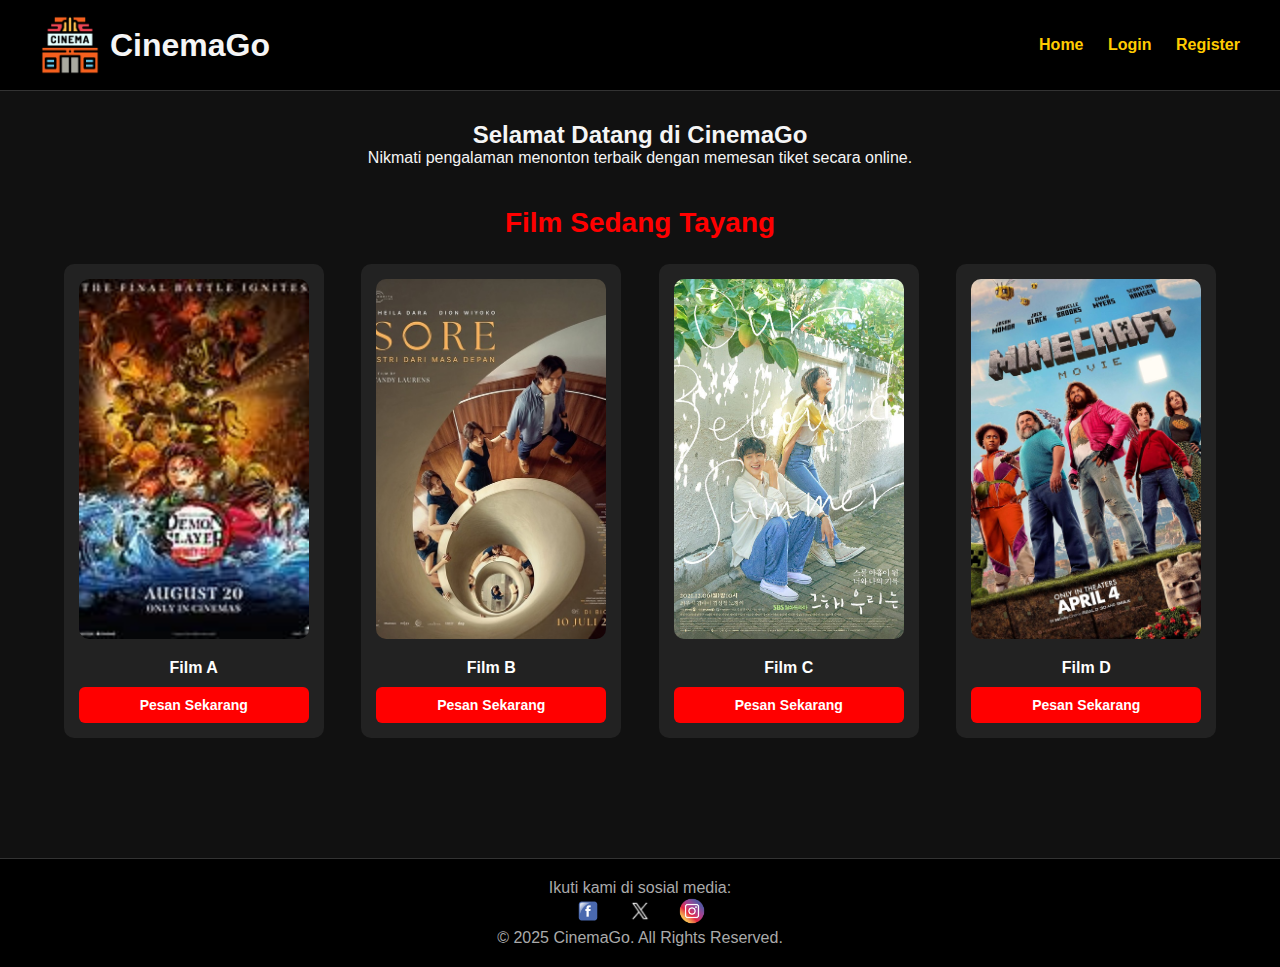
<file: index.html>
<!DOCTYPE html>
<html lang="en">
<head>
    <meta charset="UTF-8">
    <meta name="viewport" content="width=device-width, initial-scale=1.0">
    <title>CinemaGo - Home</title>
    <link rel="stylesheet" href="stylehome.css">
    <link rel="icon" href="asset/cinema.png">
</head>
<body>
    <header>
        <div class="logo">
            <img src="asset/cinema.png" alt="Cinema Logo">
            <h1>CinemaGo</h1>
        </div>
        <nav>
            <a href="index.html">Home</a>
            <a href="login.html">Login</a>
            <a href="register.html">Register</a>
        </nav>
    </header>

    <main>
        <section class="hero">
            <h2>Selamat Datang di CinemaGo</h2>
            <p>Nikmati pengalaman menonton terbaik dengan memesan tiket secara online.</p>
        </section>

        <!-- Daftar Film -->
       <section class="movies">
    <h2>Film Sedang Tayang</h2>
    <div class="movie-grid">
        <div class="movie-card">
            <img src="asset/film1.jpeg" alt="Film 1">
            <h3>Film A</h3>
            <a href="login.html" class="btn-movie">Pesan Sekarang</a>
        </div>
        <div class="movie-card">
            <img src="asset/film2.jpg" alt="Film 2">
            <h3>Film B</h3>
            <a href="login.html" class="btn-movie">Pesan Sekarang</a>
        </div>
        <div class="movie-card">
            <img src="asset/film3.jpg" alt="Film 3">
            <h3>Film C</h3>
            <a href="login.html" class="btn-movie">Pesan Sekarang</a>
        </div>
        <div class="movie-card">
            <img src="asset/film4.jpg" alt="Film 4">
            <h3>Film D</h3>
            <a href="login.html" class="btn-movie">Pesan Sekarang</a>
        </div>
    </div>
</section>

    </main>

    <footer>
        <p>Ikuti kami di sosial media:</p>
        <div class="sosmed">
            <a href="#"><img src="asset/facebook.png" alt="Facebook"></a>
            <a href="#"><img src="asset/twitter.png" alt="Twitter"></a>
            <a href="#"><img src="asset/instagram.png" alt="Instagram"></a>
        </div>
        <p>&copy; 2025 CinemaGo. All Rights Reserved.</p>
    </footer>
</body>
</html>
</file>
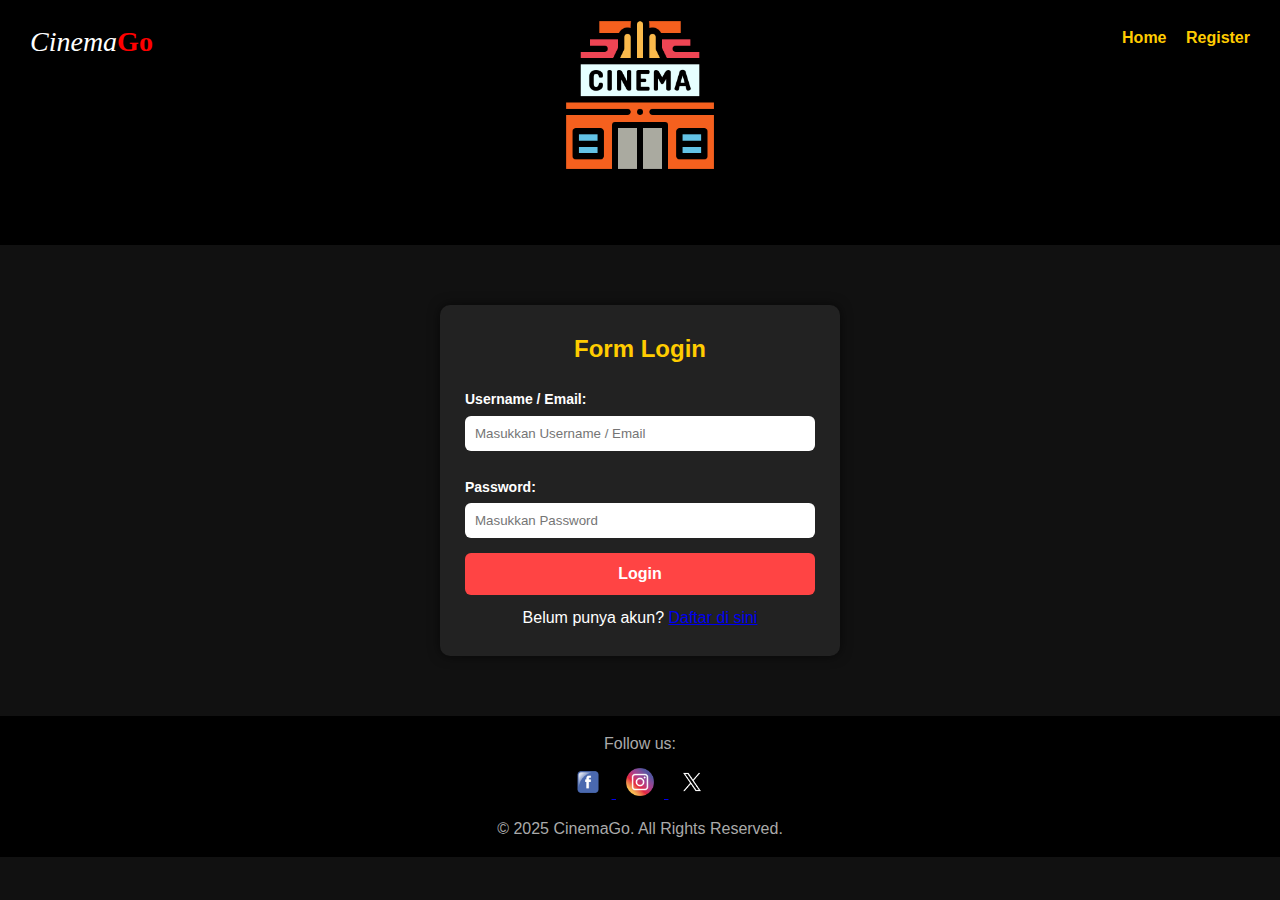
<file: login.html>
<!DOCTYPE html>
<html lang="en">
<head>
  <meta charset="UTF-8">
  <meta name="viewport" content="width=device-width, initial-scale=1.0">
  <title>CinemaGo - Login</title>
  <link rel="stylesheet" href="styleregister.css">
</head>
<body>
  <header>
    <div class="cinemago">
      <span class="cinema">Cinema</span><span class="go">Go</span>
    </div>
    <div class="logo">
      <img src="asset/cinema.png" alt="Logo Bioskop">
    </div>
    <nav>
      <a href="index.html">Home</a>
      <a href="register.html">Register</a>
    </nav>
  </header>
  <main>
    <div class="form-container">
      <h2>Form Login</h2>
      <form>
        <label for="username">Username / Email:</label>
        <input type="text" id="username" placeholder="Masukkan Username / Email" required>

        <label for="password">Password:</label>
        <input type="password" id="password" placeholder="Masukkan Password" required>

        <a href="dashboard.html">
        <button type="submit">Login</button>
        </a>
      </form>
      <p style="text-align:center; margin-top:10px;">
        Belum punya akun? <a href="register.html">Daftar di sini</a>
      </p>
    </div>
  </main>

  <footer>
    <p>Follow us:</p>
    <div class="social-icons">
      <a href="https://facebook.com" target="_blank">
        <img src="asset/facebook.png" alt="Facebook">
      </a>
      <a href="https://instagram.com" target="_blank">
        <img src="asset/instagram.png" alt="Instagram">
      </a>
      <a href="https://twitter.com" target="_blank">
        <img src="asset/twitter.png" alt="Twitter">
      </a>
    </div>
    <p>&copy; 2025 CinemaGo. All Rights Reserved.</p>
  </footer>
</body>
</html>
</file>
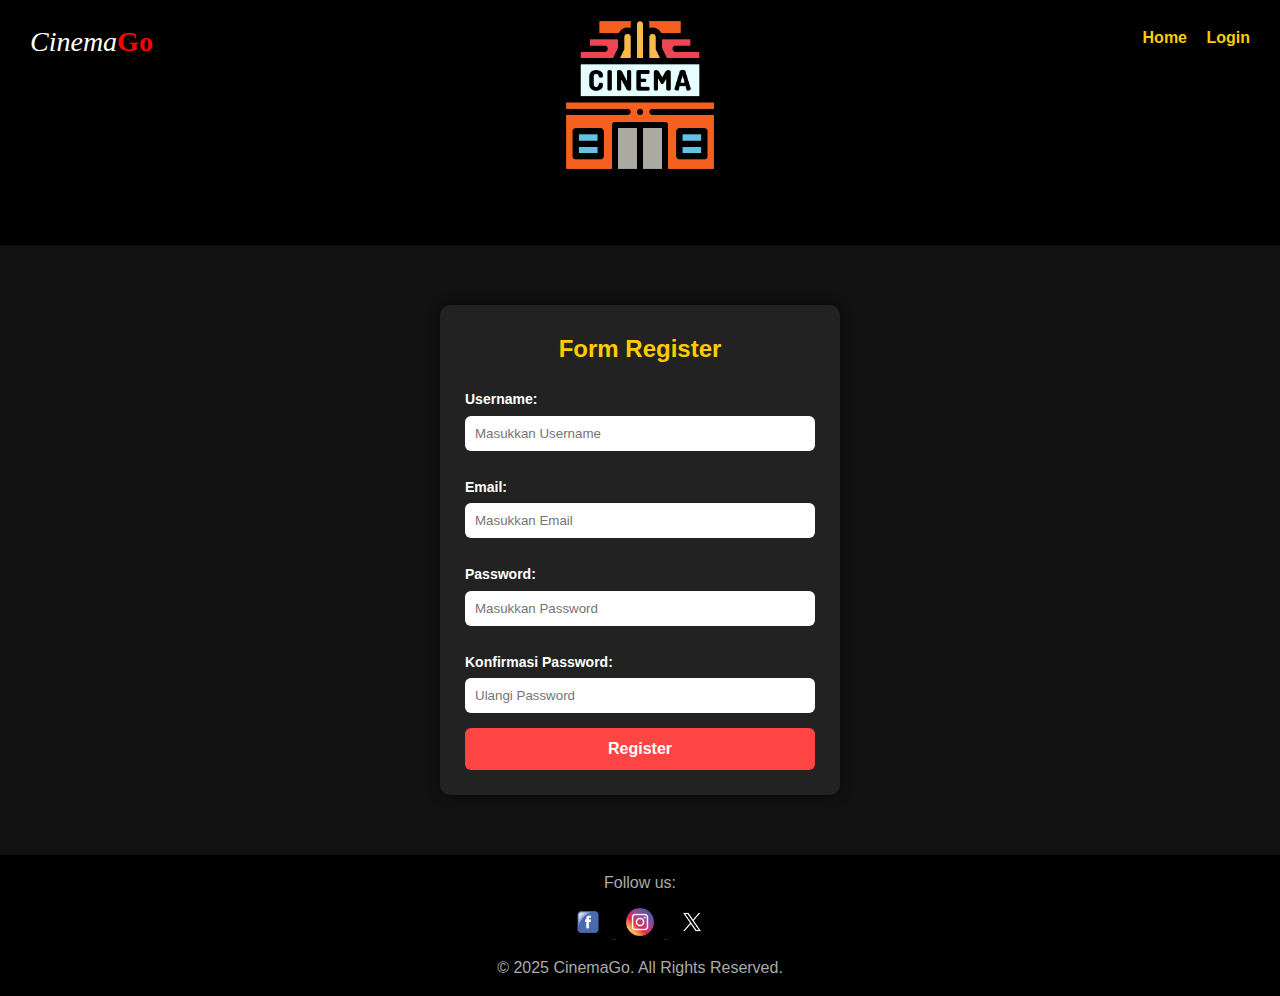
<file: register.html>
<!DOCTYPE html>
<html lang="en">
<head>
  <meta charset="UTF-8">
  <meta name="viewport" content="width=device-width, initial-scale=1.0">
  <title>CinemaGo - Register</title>
  <link rel="stylesheet" href="styleregister.css">
</head>
<body>
  <header>
    <div class="cinemago">
      <span class="cinema">Cinema</span><span class="go">Go</span>
    </div>
    <div class="logo">
      <img src="asset/cinema.png" alt="Logo Bioskop">
    </div>
    <nav>
      <a href="index.html">Home</a>
      <a href="login.html">Login</a>
    </nav>
  </header>

  <main>
    <div class="form-container">
      <h2>Form Register</h2>
      <form>
        <label for="username">Username:</label>
        <input type="text" id="username" placeholder="Masukkan Username" required>

        <label for="email">Email:</label>
        <input type="email" id="email" placeholder="Masukkan Email" required>

        <label for="password">Password:</label>
        <input type="password" id="password" placeholder="Masukkan Password" required>

        <label for="confirm">Konfirmasi Password:</label>
        <input type="password" id="confirm" placeholder="Ulangi Password" required>

        <button type="submit">Register</button>
      </form>
    </div>
  </main>

<footer>
    <p>Follow us:</p>
    <div class="social-icons">
      <a href="https://facebook.com" target="_blank">
        <img src="asset/facebook.png" alt="Facebook">
      </a>
      <a href="https://instagram.com" target="_blank">
        <img src="asset/instagram.png" alt="Instagram">
      </a>
      <a href="https://twitter.com" target="_blank">
        <img src="asset/twitter.png" alt="Twitter">
      </a>
    </div>
    <p>&copy; 2025 CinemaGo. All Rights Reserved.</p>
  </footer>
</body>
</html>
</file>
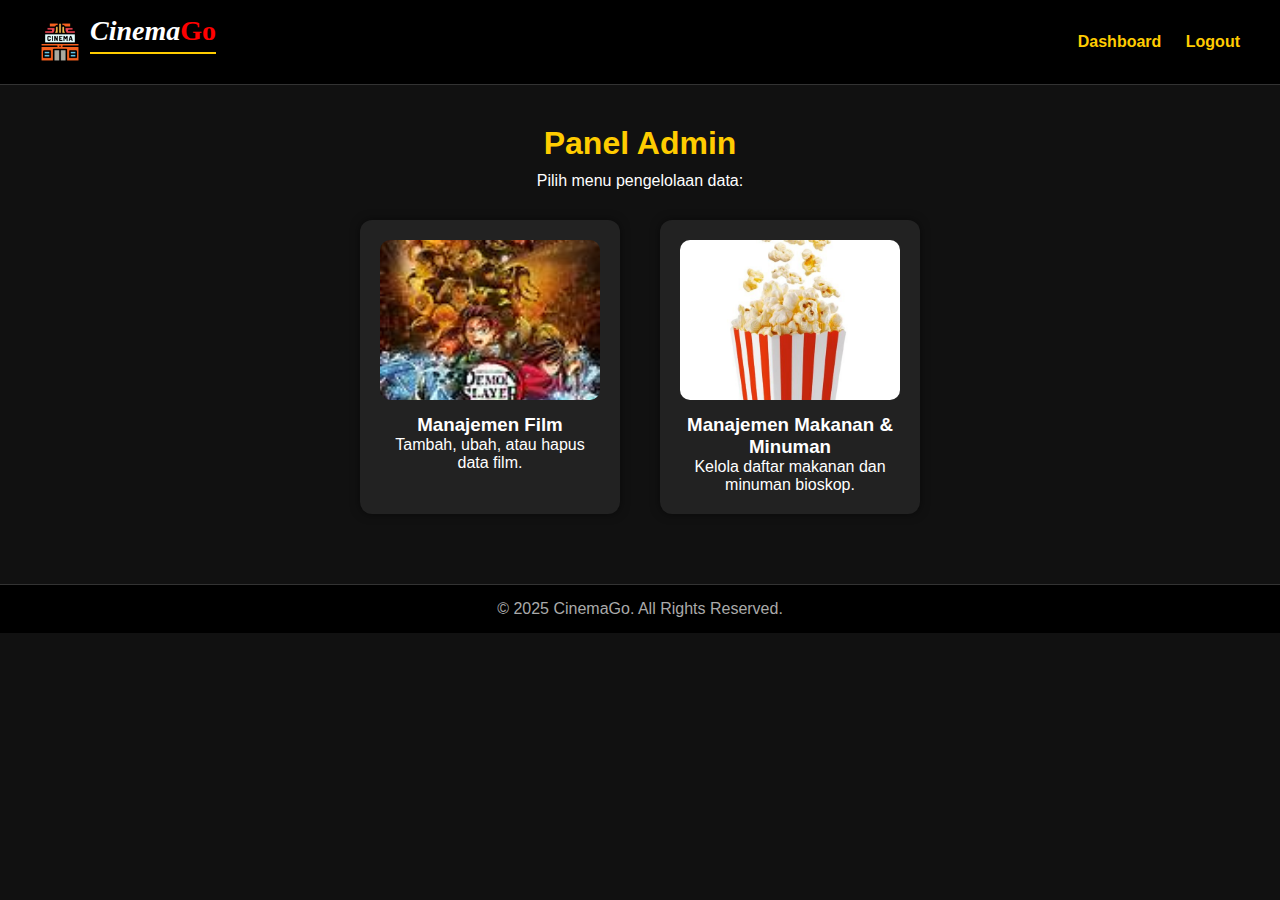
<file: admin/admin.html>
<!DOCTYPE html>
<html lang="id">
<head>
  <meta charset="UTF-8">
  <meta name="viewport" content="width=device-width, initial-scale=1.0">
  <title>Admin - CinemaGo</title>
  <link rel="stylesheet" href="admin.css">
  <link rel="icon" href="asset/cinema.png">
</head>
<body>
  <header class="navbar">
    <div class="navbar-left">
      <img src="../asset/cinema.png" alt="Logo" style="width:40px;">
      <h2 class="cinemago"><span class="cinema">Cinema</span><span class="go">Go</span></h2>
    </div>
    <div class="navbar-right">
      <a href=" dashboard.html">Dashboard</a>
      <a href="logout.html">Logout</a>
    </div>
  </header>

  <main class="admin-menu">
    <h1>Panel Admin</h1>
    <p>Pilih menu pengelolaan data:</p>

    <div class="menu-grid">
      <a href="film.html" class="menu-card">
        <img src="../asset/film1.jpeg" alt="Film">
        <h3>Manajemen Film</h3>
        <p>Tambah, ubah, atau hapus data film.</p>
      </a>

      <a href="food.html" class="menu-card">
        <img src="../asset/popcorn.jpeg" alt="Makanan">
        <h3>Manajemen Makanan & Minuman</h3>
        <p>Kelola daftar makanan dan minuman bioskop.</p>
      </a>
    </div>
  </main>

  <footer>
    <p>&copy; 2025 CinemaGo. All Rights Reserved.</p>
  </footer>
</body>
</html>
</file>
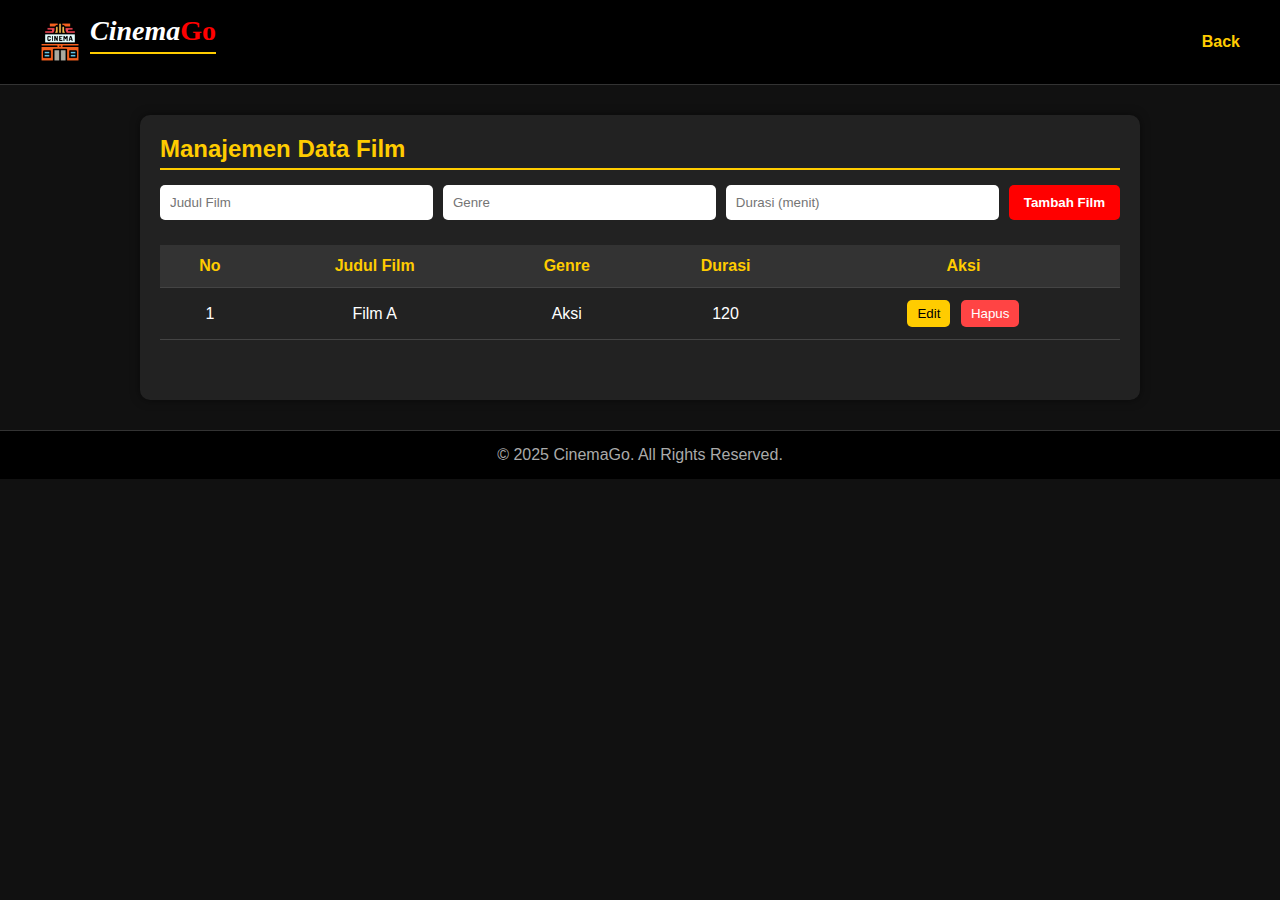
<file: admin/film.html>
<!DOCTYPE html>
<html lang="id">
<head>
  <meta charset="UTF-8">
  <meta name="viewport" content="width=device-width, initial-scale=1.0">
  <title>Management Film - CinemaGo</title>
  <link rel="stylesheet" href="admin.css">
</head>
<body>
  <header class="navbar">
    <div class="navbar-left">
      <img src="../asset/cinema.png" alt="Logo" style="width:40px;">
      <h2 class="cinemago"><span class="cinema">Cinema</span><span class="go">Go</span></h2>
    </div>
    <div class="navbar-right">
      <a href="admin.html">Back</a>
    </div>
  </header>

  <div class="admin-container">
    <h2>Manajemen Data Film</h2>
    <form>
      <input type="text" placeholder="Judul Film" required>
      <input type="text" placeholder="Genre" required>
      <input type="text" placeholder="Durasi (menit)" required>
      <button type="submit">Tambah Film</button>
    </form>

    <table>
      <thead>
        <tr>
          <th>No</th>
          <th>Judul Film</th>
          <th>Genre</th>
          <th>Durasi</th>
          <th>Aksi</th>
        </tr>
      </thead>
      <tbody>
        <tr>
          <td>1</td>
          <td>Film A</td>
          <td>Aksi</td>
          <td>120</td>
          <td>
            <button class="action-btn edit">Edit</button>
            <button class="action-btn delete">Hapus</button>
          </td>
        </tr>
      </tbody>
    </table>
  </div>
  <div id="notification" class="notification"></div>
  <footer>
    <p>&copy; 2025 CinemaGo. All Rights Reserved.</p>
  </footer>
  <script src="admin.js"></script>
</body>
</html>
</file>
<file: stylehome.css>
* {
  margin: 0;
  padding: 0;
  box-sizing: border-box;
}

body {
  font-family: Arial, sans-serif;
  background: #111;
  color: #f5f5f5;
}

header {
  display: flex;
  justify-content: space-between;
  align-items: center;
  background: #000;
  padding: 15px 40px;
  border-bottom: 1px solid #333;
}

header .logo {
  display: flex;
  align-items: center;
}

header .logo img {
  width: 60px;
  margin-right: 10px;
}

.cinemago {
  font-size: 24px;
  font-weight: bold;
  color: red;
  font-family: Georgia, serif;
}

nav a {
  margin-left: 20px;
  text-decoration: none;
  color: #ffcc00;
  font-weight: bold;
  transition: 0.3s;
}

nav a:hover {
  color: #ff4444;
}

nav .btn {
  background: #ff4444;
  padding: 8px 15px;
  border-radius: 8px;
  color: white;
}

nav .btn:hover {
  background: #cc0000;
}

main {
  text-align: center;
  padding: 30px;
}

main h1 {
  font-size: 28px;
  color: #ffcc00;
  margin-bottom: 20px;
}

.search-bar input {
  width: 400px;
  padding: 12px;
  border-radius: 20px;
  border: none;
  outline: none;
  font-size: 16px;
}

.features {
  display: flex;
  justify-content: center;
  gap: 20px;
  margin: 30px 0;
}

.feature-card {
  background: #222;
  padding: 20px;
  border-radius: 12px;
  width: 120px;
  text-align: center;
  transition: transform 0.3s;
  cursor: pointer;
}

.feature-card img {
  width: 50px;
  margin-bottom: 10px;
}

.feature-card:hover {
  transform: scale(1.1);
}

.feature-card p {
  margin: 0;
  color: #ffcc00;
  font-weight: bold;
}

.promo {
  display: flex;
  justify-content: center;
  gap: 20px;
  margin: 40px 0;
}

.promo-card {
  background: #e74c3c;
  padding: 40px;
  border-radius: 10px;
  width: 200px;
  text-align: center;
  font-weight: bold;
  cursor: pointer;
  transition: 0.3s;
}

.promo-card:hover {
  background: #c0392b;
  transform: scale(1.05);
}

.movies {
    padding: 40px 20px;
}

.movies h2 {
    font-size: 28px;
    margin-bottom: 25px;
    color: red;
}

.movie-grid {
    display: grid;
    grid-template-columns: repeat(auto-fit, minmax(260px, 1fr)); 
    gap: 10px; 
    justify-items: center;
    align-items: stretch; 
}

.movie-card {
    background: #222;
    padding: 15px;
    border-radius: 10px;
    text-align: center;
    transition: 0.3s;
    max-width: 260px; 
    display: flex;
    flex-direction: column;
    justify-content: space-between; 
}

.movie-card img {
    width: 100%;
    height: 360px; 
    object-fit: cover;
    border-radius: 10px;
    margin-bottom: 10px;
    transition: transform 0.3s ease;
}

.movie-card:hover img {
    transform: scale(1.05);
}

.movie-card h3 {
    font-size: 16px;
    color: #fff;
    margin: 10px 0;
}

.btn-movie {
    display: inline-block;
    background: red;
    color: #fff;
    padding: 10px 14px;
    border-radius: 6px;
    text-decoration: none;
    font-size: 14px;
    font-weight: bold;
    margin-top: auto;
    transition: 0.3s;
}

.btn-movie:hover {
    background: darkred;
    transform: scale(1.05);
}

.movie-card:hover {
    transform: scale(1.05);
    background: #333;
}

footer {
  text-align: center;
  margin-top: 50px;
  padding: 20px;
  border-top: 1px solid #333;
  background: #000;
  color: #aaa;
}

footer img {
  margin: 0 10px;
  width: 28px;
  transition: 0.3s;
}

footer img:hover {
  transform: scale(1.2);
}
</file>
<file: styleregister.css>
* {
  margin: 0;
  padding: 0;
  box-sizing: border-box;
}

body {
  font-family: Arial, sans-serif;
  background-color: #111;
  color: #fff;
  line-height: 1.6;
}

header {
  position: relative;
  background: #000;
  padding: 15px 30px 70px; 
  text-align: center;
}

.cinemago {
  position: absolute;
  top: 20px;
  left: 30px;
  font-size: 28px;
  font-family: "Georgia", "Times New Roman", serif;
}

.cinemago .cinema {
  font-style: italic;
  color: #fff;
}

.cinemago .go {
  font-weight: bold;
  color: red;
}

header .logo img {
  width: 160px;
  display: block;
  margin: 0 auto;
}

nav {
  position: absolute;
  top: 25px;
  right: 30px;
}

nav a {
  margin-left: 15px;
  text-decoration: none;
  color: #ffcc00;
  font-weight: bold;
  transition: 0.3s;
}

nav a:hover {
  color: #ff4444;
}

.form-container {
  background: #222;
  max-width: 400px;
  margin: 60px auto;
  padding: 25px;
  border-radius: 10px;
  box-shadow: 0px 0px 12px rgba(0,0,0,0.6);
}

.form-container h2 {
  text-align: center;
  margin-bottom: 20px;
  color: #ffcc00;
}

.form-container label {
  display: block;
  margin: 10px 0 5px;
  font-weight: bold;
  font-size: 14px;
}

.form-container input {
  width: 100%;
  padding: 10px;
  border: none;
  border-radius: 6px;
  margin-bottom: 15px;
}

.form-container button {
  width: 100%;
  padding: 12px;
  border: none;
  border-radius: 6px;
  background: #ff4444;
  color: #fff;
  font-size: 16px;
  font-weight: bold;
  cursor: pointer;
  transition: 0.3s;
}

.form-container button:hover {
  background: #cc0000;
}

footer {
  background: #000;
  text-align: center;
  padding: 15px;
  margin-top: 50px;
  color: #aaa;
}

footer .social-icons {
  margin: 10px 0;
}

footer .social-icons img {
  width: 32px;
  margin: 0 8px;
  transition: transform 0.3s;
}

footer .social-icons img:hover {
  transform: scale(1.2);
}
</file>
<file: admin/admin.css>
* {
  margin: 0;
  padding: 0;
  box-sizing: border-box;
}

body {
  background: #111;
  color: #fff;
  font-family: Arial, sans-serif;
}

.navbar {
  background: #000;
  display: flex;
  justify-content: space-between;
  align-items: center;
  padding: 15px 40px;
  border-bottom: 1px solid #333;
}

.navbar-left {
  display: flex;
  align-items: center;
  gap: 10px;
}

.cinemago {
  font-size: 28px;
  font-family: "Georgia", "Times New Roman", serif;
}

.cinemago .cinema {
  font-style: italic;
  color: #fff;
}

.cinemago .go {
  font-weight: bold;
  color: red;
}

.navbar-right a {
  color: #ffcc00;
  text-decoration: none;
  margin-left: 20px;
  transition: 0.3s;
  font-weight: bold;
}

.navbar-right a:hover {
  color: #ff4444;
}

.admin-menu {
  text-align: center;
  padding: 40px 20px;
}

.admin-menu h1 {
  color: #ffcc00;
  margin-bottom: 10px;
}

.menu-grid {
  display: flex;
  justify-content: center;
  gap: 40px;
  margin-top: 30px;
  flex-wrap: wrap;
}

.menu-card {
  background: #222;
  border-radius: 12px;
  width: 260px;
  text-align: center;
  padding: 20px;
  color: white;
  text-decoration: none;
  transition: 0.3s;
  box-shadow: 0 0 10px rgba(0,0,0,0.5);
}

.menu-card:hover {
  background: #2b2b2b;
  transform: scale(1.05);
}

.menu-card img {
  width: 100%;
  height: 160px;
  object-fit: cover;
  border-radius: 10px;
  margin-bottom: 10px;
}

.admin-container {
  max-width: 1000px;
  margin: 30px auto;
  padding: 20px;
  background: #222;
  border-radius: 10px;
  box-shadow: 0 0 10px rgba(0,0,0,0.5);
}

h2 {
  color: #ffcc00;
  margin-bottom: 15px;
  border-bottom: 2px solid #ffcc00;
  padding-bottom: 5px;
}

form {
  display: flex;
  flex-wrap: wrap;
  gap: 10px;
  margin-bottom: 25px;
}

form input {
  flex: 1;
  padding: 10px;
  border: none;
  border-radius: 5px;
}

form button {
  background: red;
  border: none;
  padding: 10px 15px;
  color: #fff;
  font-weight: bold;
  border-radius: 5px;
  cursor: pointer;
  transition: 0.3s;
}

form button:hover {
  background: darkred;
}

table {
  width: 100%;
  border-collapse: collapse;
  margin-bottom: 40px;
}

th, td {
  padding: 12px;
  border-bottom: 1px solid #444;
  text-align: center;
}

th {
  background: #333;
  color: #ffcc00;
}

tr:hover {
  background: #2a2a2a;
}

.action-btn {
  background: #ff4444;
  border: none;
  padding: 6px 10px;
  border-radius: 5px;
  cursor: pointer;
  color: white;
  margin: 0 3px;
  transition: 0.3s;
}

.edit {
  background: #ffcc00;
  color: #000;
}

.action-btn:hover {
  transform: scale(1.05);
}

footer {
  text-align: center;
  padding: 15px;
  background: #000;
  color: #aaa;
  border-top: 1px solid #333;
  margin-top: 30px;
}

footer img {
  margin: 0 8px;
  width: 26px;
  transition: 0.3s;
}

footer img:hover {
  transform: scale(1.2);
}

.notification {
  position: fixed;
  top: 20px;
  right: 20px;
  background: #00c853;
  color: #fff;
  padding: 12px 20px;
  border-radius: 8px;
  box-shadow: 0 4px 8px rgba(0,0,0,0.3);
  opacity: 0;
  transform: translateY(-20px);
  transition: all 0.4s ease;
  z-index: 1000;
  font-weight: bold;
}

.notification.show {
  opacity: 1;
  transform: translateY(0);
}
</file>
